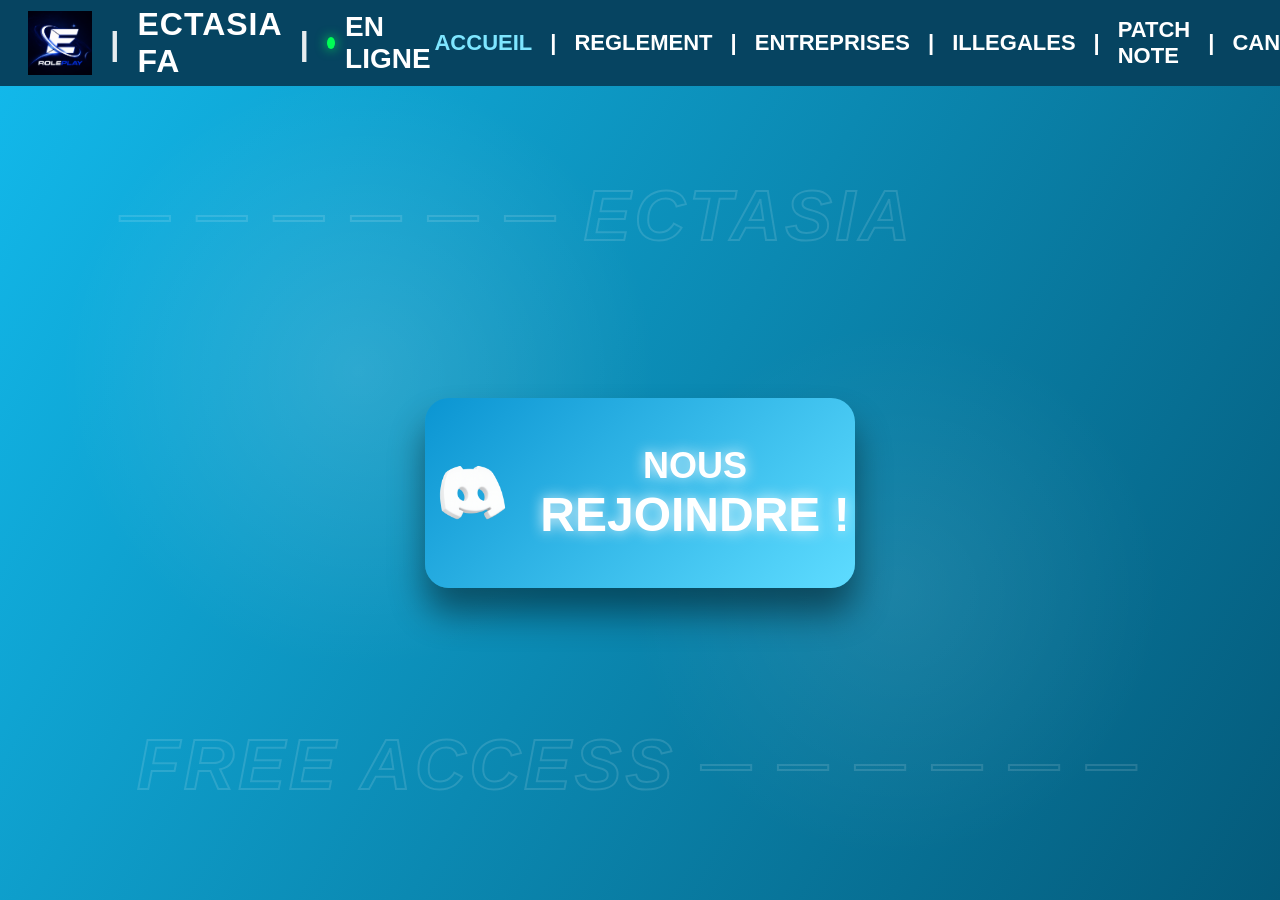
<file: index.html>
<!DOCTYPE html>
<html lang="fr">
<head>
  <meta charset="UTF-8">
  <meta name="viewport" content="width=device-width, initial-scale=1.0">
  <title>ECTASIA FA</title>
  <link rel="stylesheet" href="style.css">
</head>
<body>

<header class="navbar">
  <div class="brand">
    <img src="ectasia.png" alt="Logo Ectasia" class="logo">

    <span class="separator">|</span>

    <span class="title">ECTASIA FA</span>

    <span class="separator">|</span>

    <span class="status">
      <span class="green-dot"></span>
      EN LIGNE
    </span>
  </div>

  <nav class="menu">
    <a href="#" class="active">ACCUEIL</a>
    <span>|</span>
    <a href="#">REGLEMENT</a>
    <span>|</span>
    <a href="entreprise.html">ENTREPRISES</a>
<span>|</span>
    <a href="illegal.htm">ILLEGALES</a>
    <span>|</span>
    <a href="patch.html">PATCH NOTE</a>
    <span>|</span>
    <a href="#">CANDIDATURE</a>
    <span>|</span>
    <a href="reseaux.html">NOS RESEAUX</a>
    <span>|</span>
    <a href="#">BOUTIQUE</a>
  </nav>
</header>

<main class="hero">

  <div class="hero-lines">
    <span class="line line-one">ECTASIA</span>
    <span class="line line-two">FREE ACCESS</span>
  </div>

  <a class="discord-box" href="https://discord.gg/ectasiafa" target="_blank">
    <img src="discord.png" alt="Discord">

    <div class="discord-text">
      <span>NOUS</span>
      <strong>REJOINDRE !</strong>
    </div>
  </a>

</main>

</body>
</html>
</file>
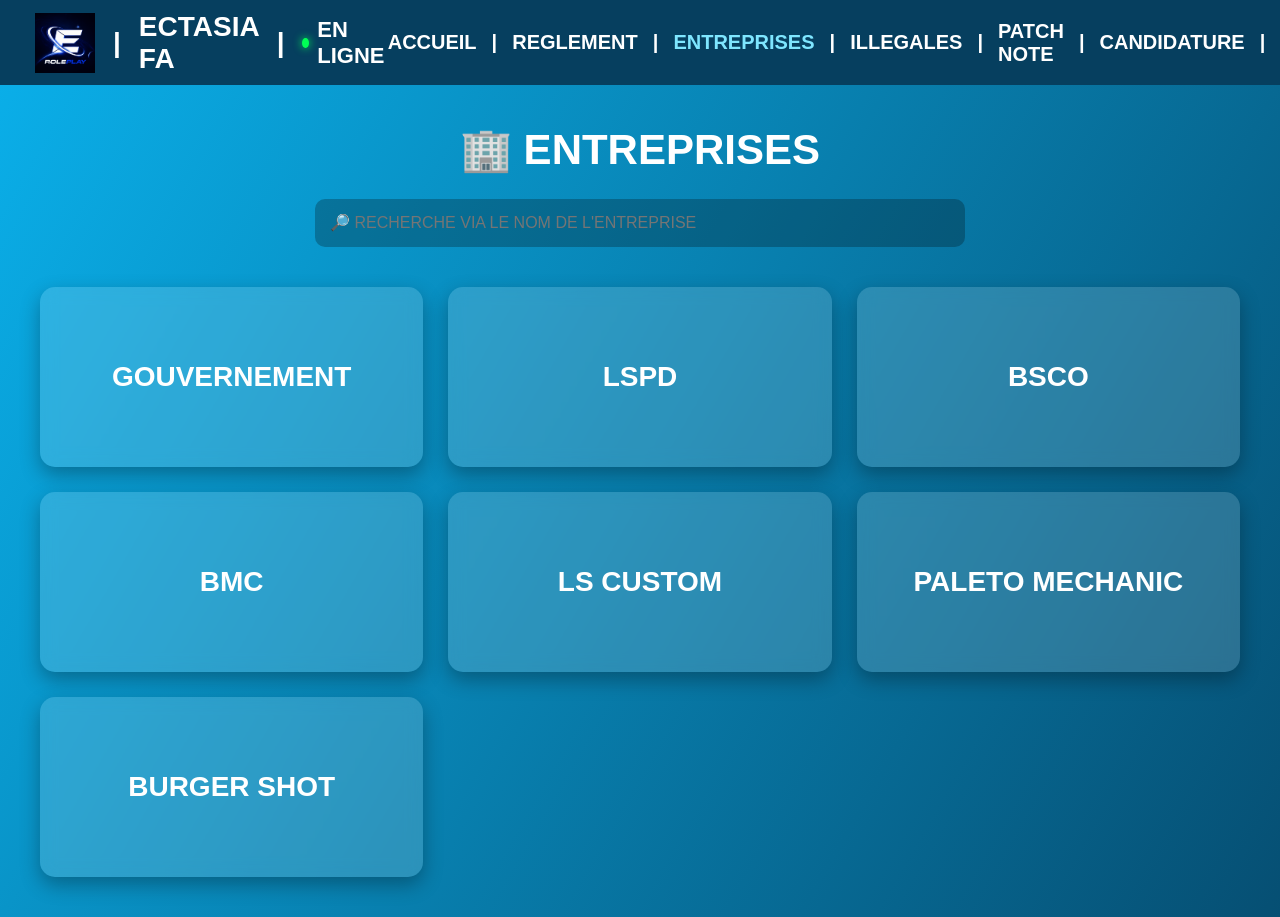
<file: entreprise.html>
<!DOCTYPE html>
<html lang="fr">
<head>
  <meta charset="UTF-8">
  <meta name="viewport" content="width=device-width, initial-scale=1.0">
  <title>ECTASIA FA - Entreprises</title>
  <link rel="stylesheet" href="entreprise.css">
</head>
<body>

<header class="navbar">
  <div class="brand">
    <img src="ectasia.png" alt="Logo Ectasia" class="logo">
    <span class="separator">|</span>
    <span class="title">ECTASIA FA</span>
    <span class="separator">|</span>
    <span class="status"><span class="green-dot"></span>EN LIGNE</span>
  </div>

  <nav class="menu">
    <a href="index.html">ACCUEIL</a><span>|</span>
    <a href="#">REGLEMENT</a><span>|</span>
    <a href="entreprise.html" class="active">ENTREPRISES</a><span>|</span>
    <a href="illegal.htm">ILLEGALES</a><span>|</span>
    <a href="patch.html">PATCH NOTE</a><span>|</span>
    <a href="#">CANDIDATURE</a><span>|</span>
    <a href="reseaux.html">NOS RESEAUX</a><span>|</span>
    <a href="#">BOUTIQUE</a>
  </nav>
</header>

<main class="enterprise-page">

  <h1 class="page-title">🏢 ENTREPRISES</h1>
  <div class="title-line"></div>

  <input class="search-bar" type="text" placeholder="🔎 RECHERCHE VIA LE NOM DE L'ENTREPRISE">

  <div class="enterprise-grid">
    <div class="enterprise-card">GOUVERNEMENT</div>
    <div class="enterprise-card">LSPD</div>
    <div class="enterprise-card">BSCO</div>
    <div class="enterprise-card">BMC</div>
    <div class="enterprise-card">LS CUSTOM</div>
    <div class="enterprise-card">PALETO MECHANIC</div>
    <div class="enterprise-card">BURGER SHOT </div>
     </div>

</main>

</body>
</html>
</file>
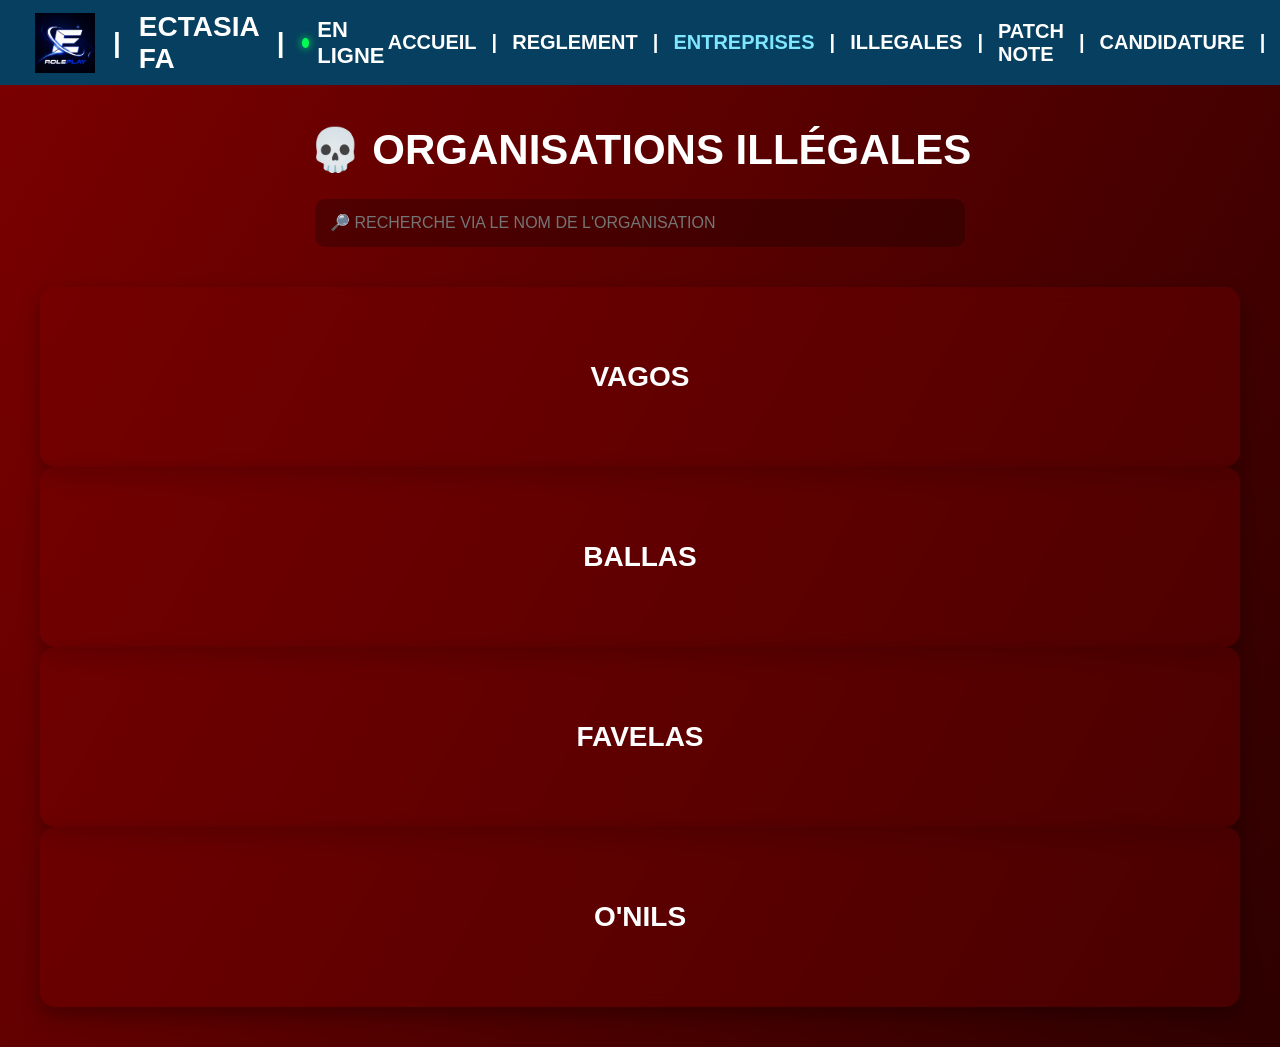
<file: illegal.htm>
<!DOCTYPE html>
<html lang="fr">
<head>
  <meta charset="UTF-8">
  <meta name="viewport" content="width=device-width, initial-scale=1.0">
  <title>ECTASIA FA - Illegales</title>
  <link rel="stylesheet" href="illegal.css">
</head>
<body>

<header class="navbar">
  <div class="brand">
    <img src="ectasia.png" alt="Logo Ectasia" class="logo">
    <span class="separator">|</span>
    <span class="title">ECTASIA FA</span>
    <span class="separator">|</span>
    <span class="status"><span class="green-dot"></span>EN LIGNE</span>
  </div>

  <nav class="menu">
    <a href="index.html">ACCUEIL</a><span>|</span>
    <a href="#">REGLEMENT</a><span>|</span>
    <a href="entreprise.html" class="active">ENTREPRISES</a><span>|</span>
    <a href="#">ILLEGALES</a><span>|</span>
    <a href="patch.html">PATCH NOTE</a><span>|</span>
    <a href="#">CANDIDATURE</a><span>|</span>
    <a href="reseaux.html">NOS RESEAUX</a><span>|</span>
    <a href="#">BOUTIQUE</a>
  </nav>
</header>

<main class="enterprise-page">

  <h1 class="page-title">💀 ORGANISATIONS ILLÉGALES</h1>
  <div class="title-line"></div>

  <input class="search-bar" type="text" placeholder="🔎 RECHERCHE VIA LE NOM DE L'ORGANISATION"

  <div class="enterprise-grid">
    <div class="enterprise-card">VAGOS</div>
    <div class="enterprise-card">BALLAS</div>
    <div class="enterprise-card">FAVELAS</div>
    <div class="enterprise-card">O'NILS</div>
     </div>

</main>

</body>
</html>
</file>
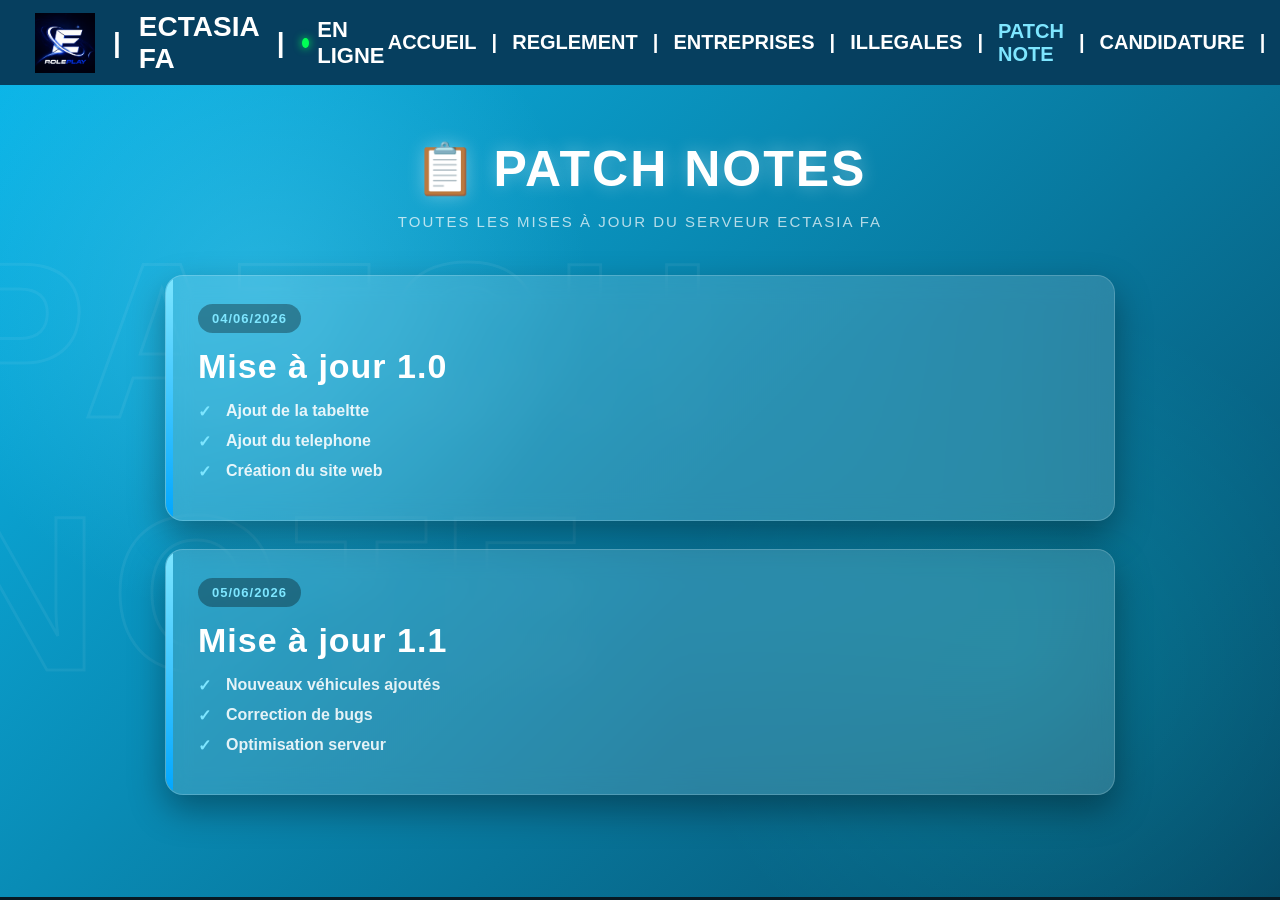
<file: patch.html>
<!DOCTYPE html>
<html lang="fr">
<head>
    <meta charset="UTF-8">
    <title>ECTASIA FA - Patch Notes</title>
    <link rel="stylesheet" href="patch.css">
</head>
<body>

<header class="navbar">
    <div class="brand">
        <img src="ectasia.png" alt="Logo Ectasia" class="logo">

        <span class="separator">|</span>

        <span class="title">ECTASIA FA</span>

        <span class="separator">|</span>

        <span class="status">
            <span class="green-dot"></span>
            EN LIGNE
        </span>
    </div>

    <nav class="menu">
    <a href="index.html">ACCUEIL</a><span>|</span>
    <a href="#">REGLEMENT</a><span>|</span>
    <a href="entreprise.html">ENTREPRISES</a><span>|</span>
    <a href="illegal.htm">ILLEGALES</a><span>|</span>
    <a href="patch.html" class="active">PATCH NOTE</a><span>|</span>
    <a href="#">CANDIDATURE</a><span>|</span>
    <a href="reseaux.html">NOS RESEAUX</a>><span>|</span>
    <a href="#">BOUTIQUE</a>
  </nav>
</header>
    

<main class="patch-page">
  <h1 class="page-title">📋 PATCH NOTES</h1>
  <p class="patch-subtitle">TOUTES LES MISES À JOUR DU SERVEUR ECTASIA FA</p>

  <div class="patch-timeline">

    <div class="patch-card">
      <span class="patch-date">04/06/2026</span>
      <h2>Mise à jour 1.0</h2>
      <ul>
        <li>Ajout de la tabeltte</li>
        <li>Ajout du telephone</li>
        <li>Création du site web</li>
      </ul>
    </div>

    <div class="patch-card">
      <span class="patch-date">05/06/2026</span>
      <h2>Mise à jour 1.1</h2>
      <ul>
        <li>Nouveaux véhicules ajoutés</li>
        <li>Correction de bugs</li>
        <li>Optimisation serveur</li>
      </ul>
    </div>

  </div>
</main>
    
</body>
</html>
</file>
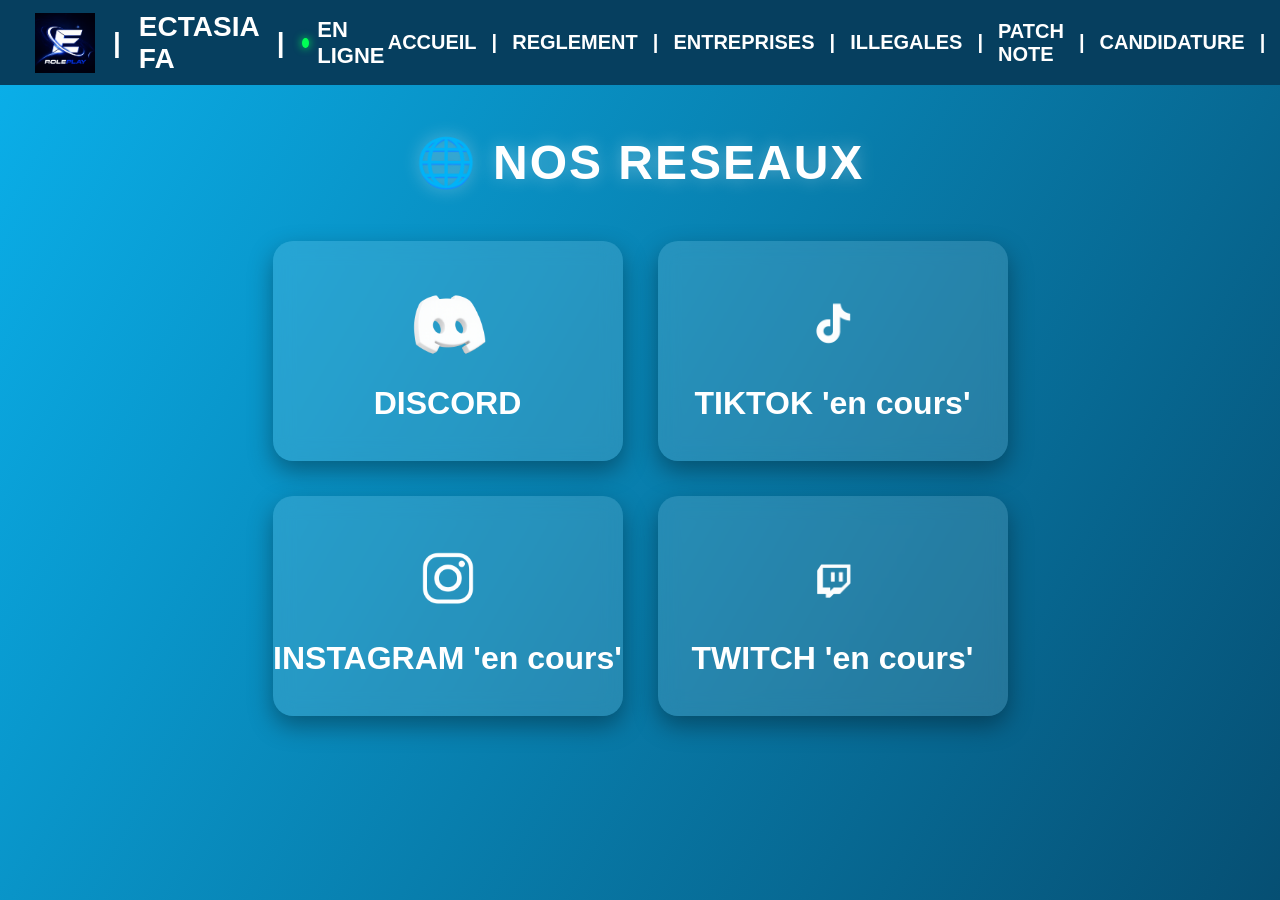
<file: reseaux.html>
<!DOCTYPE html>
<html lang="fr">
<head>
    <meta charset="UTF-8">
    <meta name="viewport" content="width=device-width, initial-scale=1.0">
    <title>ECTASIA FA - Nos Réseaux</title>

    <link rel="stylesheet" href="reseaux.css">
</head>
<body>

<header class="navbar">

    <div class="brand">

        <img src="ectasia.png" alt="ECTASIA" class="logo">

        <span class="separator">|</span>

        <span class="title">ECTASIA FA</span>

        <span class="separator">|</span>

        <span class="status">
            <span class="green-dot"></span>
            EN LIGNE
        </span>

    </div>

    <nav class="menu">
    <a href="index.html">ACCUEIL</a><span>|</span>
    <a href="#">REGLEMENT</a><span>|</span>
    <a href="entreprise.html">ENTREPRISES</a><span>|</span>
    <a href="#">ILLEGALES</a><span>|</span>
    <a href="patch.html">PATCH NOTE</a><span>|</span>
    <a href="#">CANDIDATURE</a><span>|</span>
    <a href="reseaux.html" class="active">NOS RESEAUX</a><span>|</span>
    <a href="#">BOUTIQUE</a>
  </nav>
</header>
    

<main class="social-page">


    <h1 class="page-title">🌐 NOS RESEAUX</h1>

    <div class="social-grid">

        <a href="https://discord.gg/ectasiafa" target="_blank" class="social-card">
            <img src="discord.png" alt="Discord">
            <span>DISCORD</span>
        </a>

        <a href="#" target="_blank" class="social-card">
            <img src="tiktok.png" alt="TikTok">
            <span>TIKTOK 'en cours'</span>
        </a>

        <a href="#" target="_blank" class="social-card">
            <img src="instagram.png" alt="Instagram">
            <span>INSTAGRAM 'en cours'</span>
        </a>

        <a href="#" target="_blank" class="social-card">
            <img src="twitch.png" alt="Twitch">
            <span>TWITCH 'en cours'</span>
        </a>

    </div>

</main>

</body>
</html>
</file>
<file: style.css>
* {
  margin: 0;
  padding: 0;
  box-sizing: border-box;
}

body {
  font-family: Impact, Haettenschweiler, 'Arial Narrow Bold', sans-serif;
  background: #079bd3;
  overflow-x: hidden;
}

/* NAVBAR */

.navbar {
  height: 86px;
  background: #064461;
  display: flex;
  align-items: center;
  padding: 0 28px;
  color: white;
}

.brand {
  display: flex;
  align-items: center;
  gap: 18px;
  margin-right: auto;
}

.logo {
  width: 64px;
  height: 64px;
  object-fit: contain;
}

.separator {
  color: white;
  font-size: 34px;
  font-weight: 900;
  opacity: 0.9;
}

.title {
  color: white;
  font-size: 32px;
  font-weight: 900;
  letter-spacing: 1px;
}

.status {
  display: flex;
  align-items: center;
  gap: 10px;
  color: white;
  font-size: 28px;
  font-weight: 900;
}

.green-dot {
  width: 12px;
  height: 12px;
  background: #00ff55;
  border-radius: 50%;
  box-shadow: 0 0 12px #00ff55;
}

/* MENU */

.menu {
  display: flex;
  align-items: center;
  gap: 18px;
}

.menu a,
.menu span {
  color: white;
  text-decoration: none;
  font-size: 22px;
  font-weight: 900;
}

.menu a:hover,
.menu .active {
  color: #7ee6ff;
}

/* HERO */

.hero {
  min-height: calc(100vh - 86px);
  background: linear-gradient(120deg, #12b8ea, #045a7a);
  position: relative;
  display: flex;
  align-items: center;
  justify-content: center;
  overflow: hidden;
}

.hero::after {
  content: "";
  position: absolute;
  inset: 0;
  background:
    radial-gradient(circle at 28% 35%, rgba(255,255,255,0.13), transparent 28%),
    radial-gradient(circle at 70% 62%, rgba(255,255,255,0.08), transparent 26%);
  z-index: 0;
}

/* TEXTES EN FOND */

.hero-lines {
  position: absolute;
  inset: 0;
  pointer-events: none;
  z-index: 1;
}

.line {
  position: absolute;
  color: transparent;
  -webkit-text-stroke: 2px rgba(255,255,255,0.13);
  font-size: 70px;
  font-weight: 900;
  text-transform: uppercase;
  letter-spacing: 4px;
  font-style: italic;
}

.line-one {
  top: 90px;
  left: 120px;
}

.line-one::before {
  content: "─ ─ ─ ─ ─ ─";
  margin-right: 25px;
}

.line-two {
  bottom: 95px;
  right: 140px;
}

.line-two::after {
  content: "─ ─ ─ ─ ─ ─";
  margin-left: 25px;
}

/* CARTE DISCORD */

.discord-box {
  position: relative;
  z-index: 5;
  width: 430px;
  height: 190px;
  background: linear-gradient(135deg, #0b95d2, #5edcff);
  border-radius: 24px;
  display: flex;
  align-items: center;
  justify-content: center;
  gap: 28px;
  text-decoration: none;
  box-shadow: 0 25px 35px rgba(0,0,0,.45);
  animation: balanceCard 4s ease-in-out infinite;
}

.discord-box:hover {
  animation-play-state: paused;
  transform: scale(1.05);
}

.discord-box img {
  width: 82px;
  height: 82px;
  object-fit: contain;
}

.discord-text {
  display: flex;
  flex-direction: column;
  align-items: center;
  color: white;
  text-shadow: 0 0 14px rgba(255,255,255,.9);
}

.discord-text span {
  font-size: 36px;
  font-weight: 900;
}

.discord-text strong {
  font-size: 48px;
  font-weight: 900;
}

/* ANIMATION */

@keyframes balanceCard {
  0% {
    transform: rotate(-2deg) translateY(0);
  }
  25% {
    transform: rotate(-1deg) translateY(-6px);
  }
  50% {
    transform: rotate(1deg) translateY(0);
  }
  75% {
    transform: rotate(2deg) translateY(-6px);
  }
  100% {
    transform: rotate(-2deg) translateY(0);
  }
}
</file>
<file: entreprise.css>
* {
    margin: 0;
    padding: 0;
    box-sizing: border-box;
}

body {
    font-family: Impact, Arial, sans-serif;
    background: #079bd3;
    overflow-x: hidden;
}

/* NAVBAR */

.navbar {
    height: 85px;
    background: #063f5f;
    display: flex;
    align-items: center;
    padding: 0 35px;
    color: white;
}

.brand {
    display: flex;
    align-items: center;
    gap: 18px;
    margin-right: auto;
}

.logo {
    width: 60px;
    height: 60px;
    object-fit: contain;
}

.separator {
    color: white;
    font-size: 28px;
    font-weight: bold;
}

.title {
    color: white;
    font-size: 28px;
    font-weight: 900;
}

.status {
    display: flex;
    align-items: center;
    gap: 8px;
    color: white;
    font-size: 22px;
    font-weight: 900;
}

.green-dot {
    width: 10px;
    height: 10px;
    background: #00ff55;
    border-radius: 50%;
    box-shadow: 0 0 8px #00ff55;
}

.menu {
    display: flex;
    align-items: center;
    gap: 15px;
}

.menu a,
.menu span {
    color: white;
    text-decoration: none;
    font-size: 20px;
    font-weight: bold;
}

.menu a:hover,
.menu .active {
    color: #7ee6ff;
}

/* PAGE ENTREPRISE */

.enterprise-page {
    min-height: calc(100vh - 85px);
    background: linear-gradient(120deg, #0aaee8, #064f73);
    padding: 40px;
}

.page-title {
    text-align: center;
    color: white;
    font-size: 42px;
    margin-bottom: 25px;
}

.search-bar {
    width: 650px;
    max-width: 90%;
    display: block;
    margin: 0 auto 40px auto;
    padding: 15px;
    border: none;
    border-radius: 10px;
    background: rgba(0,0,0,0.25);
    color: white;
    font-size: 16px;
}

.enterprise-grid {
    display: grid;
    grid-template-columns: repeat(3, 1fr);
    gap: 25px;
}

.enterprise-card {
    height: 180px;
    background: rgba(255,255,255,0.15);
    border-radius: 15px;
    backdrop-filter: blur(8px);
    display: flex;
    align-items: center;
    justify-content: center;
    color: white;
    font-size: 28px;
    font-weight: bold;
    transition: 0.25s;
    box-shadow: 0 8px 20px rgba(0,0,0,0.3);
}

.enterprise-card:hover {
    transform: translateY(-5px);
    background: rgba(255,255,255,0.22);
}
</file>
<file: illegal.css>
* {
    margin: 0;
    padding: 0;
    box-sizing: border-box;
}

body {
    font-family: Impact, Arial, sans-serif;
    background: #2b0000;
    overflow-x: hidden;
}

/* NAVBAR */

.navbar {
    height: 85px;
    background: #063f5f;
    display: flex;
    align-items: center;
    padding: 0 35px;
    color: white;
}

.brand {
    display: flex;
    align-items: center;
    gap: 18px;
    margin-right: auto;
}

.logo {
    width: 60px;
    height: 60px;
    object-fit: contain;
}

.separator {
    color: white;
    font-size: 28px;
    font-weight: bold;
}

.title {
    color: white;
    font-size: 28px;
    font-weight: 900;
}

.status {
    display: flex;
    align-items: center;
    gap: 8px;
    color: white;
    font-size: 22px;
    font-weight: 900;
}

.green-dot {
    width: 10px;
    height: 10px;
    background: #00ff55;
    border-radius: 50%;
    box-shadow: 0 0 8px #00ff55;
}

.menu {
    display: flex;
    align-items: center;
    gap: 15px;
}

.menu a,
.menu span {
    color: white;
    text-decoration: none;
    font-size: 20px;
    font-weight: bold;
}

.menu a:hover,
.menu .active {
    color: #7ee6ff;
}

/* PAGE ENTREPRISE */

.enterprise-page {
    min-height: calc(100vh - 85px);
    background: linear-gradient(120deg, #7a0000, #2e0000);
    padding: 40px;
}

.page-title {
    text-align: center;
    color: white;
    font-size: 42px;
    margin-bottom: 25px;
}

.search-bar {
    width: 650px;
    max-width: 90%;
    display: block;
    margin: 0 auto 40px auto;
    padding: 15px;
    border: none;
    border-radius: 10px;
    background: rgba(0,0,0,0.25);
    color: white;
    font-size: 16px;
}

.enterprise-grid {
    display: grid;
    grid-template-columns: repeat(3, 1fr);
    gap: 25px;
}

.enterprise-card {
    height: 180px;
    background: rgba(120,0,0,0.35);
    border-radius: 15px;
    backdrop-filter: blur(8px);
    display: flex;
    align-items: center;
    justify-content: center;
    color: white;
    font-size: 28px;
    font-weight: bold;
    transition: 0.25s;
    box-shadow: 0 8px 20px rgba(0,0,0,0.3);
}

.enterprise-card:hover {
    transform: translateY(-5px);
    background: rgba(255,255,255,0.22);
}
</file>
<file: patch.css>
* {
  margin: 0;
  padding: 0;
  box-sizing: border-box;
}

body {
  font-family: Impact, Haettenschweiler, 'Arial Narrow Bold', sans-serif;
  background: #071923;
  color: white;
  overflow-x: hidden;
}

/* NAVBAR */

.navbar {
    height: 85px;
    background: #063f5f;
    display: flex;
    align-items: center;
    padding: 0 35px;
    color: white;
}

.brand {
    display: flex;
    align-items: center;
    gap: 18px;
    margin-right: auto;
}

.logo {
    width: 60px;
    height: 60px;
    object-fit: contain;
}

.separator {
    color: white;
    font-size: 28px;
    font-weight: bold;
}

.title {
    color: white;
    font-size: 28px;
    font-weight: 900;
}

.status {
    display: flex;
    align-items: center;
    gap: 8px;
    color: white;
    font-size: 22px;
    font-weight: 900;
}

.green-dot {
    width: 10px;
    height: 10px;
    background: #00ff55;
    border-radius: 50%;
    box-shadow: 0 0 8px #00ff55;
}

.menu {
    display: flex;
    align-items: center;
    gap: 15px;
}

.menu a,
.menu span {
    color: white;
    text-decoration: none;
    font-size: 20px;
    font-weight: bold;
}

.menu a:hover,
.menu .active {
    color: #7ee6ff;
}
/* PAGE PATCH */

.patch-page {
  min-height: calc(100vh - 88px);
  padding: 55px 8%;
  background:
    radial-gradient(circle at 20% 25%, rgba(94,220,255,0.32), transparent 28%),
    radial-gradient(circle at 80% 70%, rgba(0,255,255,0.12), transparent 30%),
    linear-gradient(135deg, #0bb5e8, #064c68);
  position: relative;
  overflow: hidden;
}

.patch-page::before {
  content: "PATCH NOTE";
  position: absolute;
  top: 130px;
  left: -60px;
  font-size: 220px;
  font-weight: 900;
  color: transparent;
  -webkit-text-stroke: 3px rgba(255,255,255,0.06);
  letter-spacing: 12px;
  z-index: 0;
}

.page-title {
  position: relative;
  z-index: 2;
  text-align: center;
  font-size: 50px;
  font-weight: 900;
  letter-spacing: 2px;
  margin-bottom: 15px;
  text-shadow: 0 0 18px rgba(255,255,255,0.35);
}

.patch-subtitle {
  position: relative;
  z-index: 2;
  text-align: center;
  font-family: Arial, sans-serif;
  font-size: 15px;
  letter-spacing: 2px;
  color: rgba(255,255,255,0.7);
  margin-bottom: 45px;
}

/* TIMELINE */

.patch-timeline {
  position: relative;
  z-index: 2;
  max-width: 950px;
  margin: 0 auto;
}

.patch-card {
  position: relative;
  background: rgba(255,255,255,0.14);
  border: 1px solid rgba(255,255,255,0.18);
  border-radius: 18px;
  padding: 28px 32px;
  margin-bottom: 28px;
  backdrop-filter: blur(12px);
  box-shadow: 0 15px 35px rgba(0,0,0,0.35);
  overflow: hidden;
  transition: 0.25s ease;
}

.patch-card::before {
  content: "";
  position: absolute;
  left: 0;
  top: 0;
  width: 7px;
  height: 100%;
  background: linear-gradient(#7ee6ff, #00a6ff);
}

.patch-card:hover {
  transform: translateY(-6px);
  box-shadow: 0 22px 45px rgba(0,0,0,0.48);
  border-color: rgba(255,255,255,0.35);
}

.patch-date {
  display: inline-block;
  font-family: Arial, sans-serif;
  background: rgba(0,0,0,0.32);
  color: #7ee6ff;
  padding: 7px 14px;
  border-radius: 30px;
  font-size: 13px;
  font-weight: 800;
  letter-spacing: 1px;
  margin-bottom: 14px;
}

.patch-card h2 {
  font-size: 34px;
  font-weight: 900;
  margin-bottom: 16px;
  letter-spacing: 1px;
}

.patch-card ul {
  list-style: none;
  font-family: Arial, sans-serif;
}

.patch-card li {
  position: relative;
  padding-left: 28px;
  margin: 12px 0;
  font-size: 16px;
  font-weight: 700;
  color: rgba(255,255,255,0.88);
}

.patch-card li::before {
  content: "✓";
  position: absolute;
  left: 0;
  color: #7ee6ff;
  font-weight: 900;
}

/* RESPONSIVE */

@media (max-width: 900px) {
  .navbar {
    height: auto;
    padding: 18px;
    flex-direction: column;
    gap: 15px;
  }

  .brand {
    margin-right: 0;
  }

  .menu {
    flex-wrap: wrap;
    justify-content: center;
  }

  .page-title {
    font-size: 38px;
  }

  .patch-card h2 {
    font-size: 28px;
  }

  .patch-page::before {
    font-size: 120px;
  }
}
</file>
<file: reseaux.css>
* {
  margin: 0;
  padding: 0;
  box-sizing: border-box;
}

body {
  font-family: Impact, Haettenschweiler, 'Arial Narrow Bold', sans-serif;
  background: #071923;
  color: white;
  overflow-x: hidden;
}

/* NAVBAR */

.navbar {
    height: 85px;
    background: #063f5f;
    display: flex;
    align-items: center;
    padding: 0 35px;
    color: white;
}

.brand {
    display: flex;
    align-items: center;
    gap: 18px;
    margin-right: auto;
}

.logo {
    width: 60px;
    height: 60px;
    object-fit: contain;
}

.separator {
    color: white;
    font-size: 28px;
    font-weight: bold;
}

.title {
    color: white;
    font-size: 28px;
    font-weight: 900;
}

.status {
    display: flex;
    align-items: center;
    gap: 8px;
    color: white;
    font-size: 22px;
    font-weight: 900;
}

.green-dot {
    width: 10px;
    height: 10px;
    background: #00ff55;
    border-radius: 50%;
    box-shadow: 0 0 8px #00ff55;
}

.menu {
    display: flex;
    align-items: center;
    gap: 15px;
}

.menu a,
.menu span {
    color: white;
    text-decoration: none;
    font-size: 20px;
    font-weight: bold;
}

.menu a:hover,
.menu .active {
    color: #7ee6ff;
}
/* PAGE PATCH */

.patch-page {
  min-height: calc(100vh - 88px);
  padding: 55px 8%;
  background:
    radial-gradient(circle at 20% 25%, rgba(94,220,255,0.32), transparent 28%),
    radial-gradient(circle at 80% 70%, rgba(0,255,255,0.12), transparent 30%),
    linear-gradient(135deg, #0bb5e8, #064c68);
  position: relative;
  overflow: hidden;
}

.patch-page::before {
  content: "PATCH NOTE";
  position: absolute;
  top: 130px;
  left: -60px;
  font-size: 220px;
  font-weight: 900;
  color: transparent;
  -webkit-text-stroke: 3px rgba(255,255,255,0.06);
  letter-spacing: 12px;
  z-index: 0;
}

.page-title {
  position: relative;
  z-index: 2;
  text-align: center;
  font-size: 50px;
  font-weight: 900;
  letter-spacing: 2px;
  margin-bottom: 15px;
  text-shadow: 0 0 18px rgba(255,255,255,0.35);
}

.patch-subtitle {
  position: relative;
  z-index: 2;
  text-align: center;
  font-family: Arial, sans-serif;
  font-size: 15px;
  letter-spacing: 2px;
  color: rgba(255,255,255,0.7);
  margin-bottom: 45px;
}

/* TIMELINE */

.patch-timeline {
  position: relative;
  z-index: 2;
  max-width: 950px;
  margin: 0 auto;
}

.patch-card {
  position: relative;
  background: rgba(255,255,255,0.14);
  border: 1px solid rgba(255,255,255,0.18);
  border-radius: 18px;
  padding: 28px 32px;
  margin-bottom: 28px;
  backdrop-filter: blur(12px);
  box-shadow: 0 15px 35px rgba(0,0,0,0.35);
  overflow: hidden;
  transition: 0.25s ease;
}

.patch-card::before {
  content: "";
  position: absolute;
  left: 0;
  top: 0;
  width: 7px;
  height: 100%;
  background: linear-gradient(#7ee6ff, #00a6ff);
}

.patch-card:hover {
  transform: translateY(-6px);
  box-shadow: 0 22px 45px rgba(0,0,0,0.48);
  border-color: rgba(255,255,255,0.35);
}

.patch-date {
  display: inline-block;
  font-family: Arial, sans-serif;
  background: rgba(0,0,0,0.32);
  color: #7ee6ff;
  padding: 7px 14px;
  border-radius: 30px;
  font-size: 13px;
  font-weight: 800;
  letter-spacing: 1px;
  margin-bottom: 14px;
}

.patch-card h2 {
  font-size: 34px;
  font-weight: 900;
  margin-bottom: 16px;
  letter-spacing: 1px;
}

.patch-card ul {
  list-style: none;
  font-family: Arial, sans-serif;
}

.patch-card li {
  position: relative;
  padding-left: 28px;
  margin: 12px 0;
  font-size: 16px;
  font-weight: 700;
  color: rgba(255,255,255,0.88);
}

.patch-card li::before {
  content: "✓";
  position: absolute;
  left: 0;
  color: #7ee6ff;
  font-weight: 900;
}


.social-page {
    min-height: calc(100vh - 85px);
    background: linear-gradient(120deg,#0aaee8,#064f73);
    padding: 50px;
}

.page-title {
    text-align: center;
    color: white;
    font-size: 48px;
    margin-bottom: 50px;
}

.social-grid {
    display: grid;
    grid-template-columns: repeat(2, 350px);
    justify-content: center;
    gap: 35px;
}

.social-card {
    height: 220px;
    background: rgba(255,255,255,0.12);
    border-radius: 20px;
    backdrop-filter: blur(10px);

    display: flex;
    flex-direction: column;
    align-items: center;
    justify-content: center;

    text-decoration: none;
    color: white;

    transition: .25s;
    box-shadow: 0 10px 25px rgba(0,0,0,.35);
}

.social-card:hover {
    transform: translateY(-8px) scale(1.03);
}

.social-card img {
    width: 90px;
    height: 90px;
    object-fit: contain;
    margin-bottom: 15px;
}

.social-card span {
    font-size: 32px;
    font-weight: 900;
}
</file>
